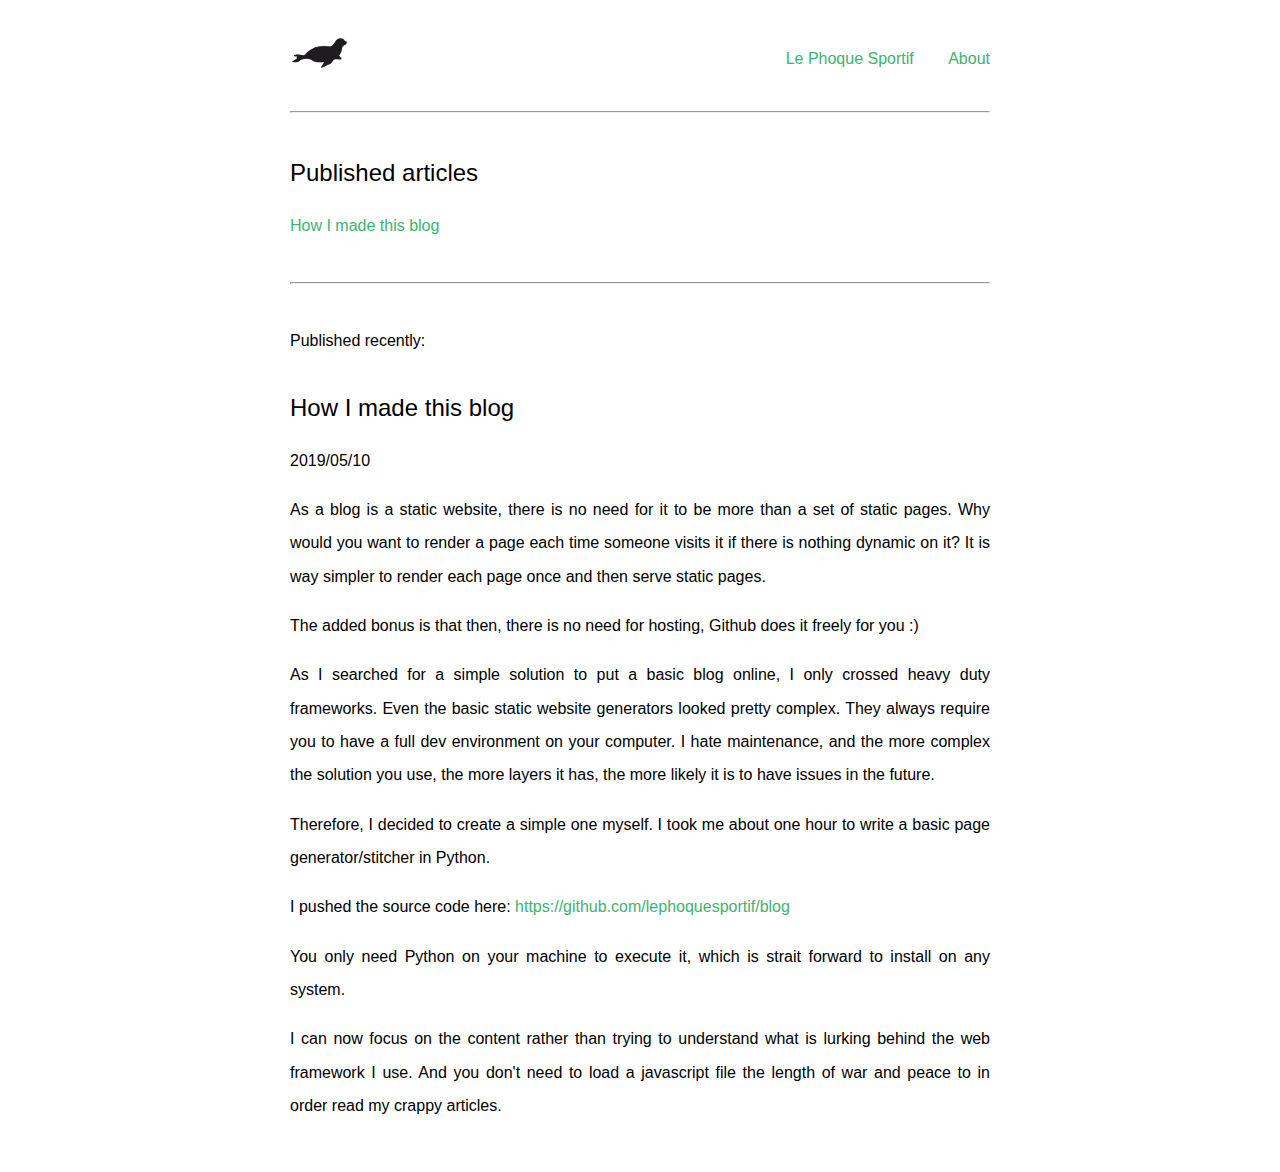
<file: docs/index.html>
<html>
<head>
	<title>le phoque sportif</title>
	<link rel="stylesheet" href="css.css">
	<link rel="icon" type="image/png" href="favicon.png">
</head>
<body>
	<div class="banner">
		<div id="logo">
			<a href="index.html"><img src="phoque.png" alt="phoque"></a>
		</div>
		<div id=menu>
			<nav>
				<ul>
				  	<li><a href="index.html">Le Phoque Sportif</a></li>
				  	<li><a href="about.html">About</a></li>
				</ul>
			</nav>
		</div>
	</div>
	<div class="clear">
	</div>
	<hr><h1>Published articles</h1>
<ul><li><a href="How_I_made_this_blog.html">How I made this blog</a></li></ul>
<hr>
<p>Published recently:</p>
<h1>
	How I made this blog
</h1>

<p>
	2019/05/10
</p>

<p>
	As a blog is a static website, there is no need for it to be more than a set of static pages. Why would you want to render a page each time someone visits it if there is nothing dynamic on it? It is way simpler to render each page once and then serve static pages.
</p>

<p>
	The added bonus is that then, there is no need for hosting, Github does it freely for you :)
</p>

<p>
	As I searched for a simple solution to put a basic blog online, I only crossed heavy duty frameworks. Even the basic static website generators looked pretty complex. They always require you to have a full dev environment on your computer. I hate maintenance, and the more complex the solution you use, the more layers it has, the more likely it is to have issues in the future.
</p>

<p>
	Therefore, I decided to create a simple one myself. I took me about one hour to write a basic page generator/stitcher in Python.
</p>

<p>
	I pushed the source code here: <a href="https://github.com/lephoquesportif/blog">https://github.com/lephoquesportif/blog</a>
</p>

<p>
	You only need Python on your machine to execute it, which is strait forward to install on any system.
</p>

<p>
	I can now focus on the content rather than trying to understand what is lurking behind the web framework I use. And you don't need to load a javascript file the length of war and peace to in order read my crappy articles.
</p>
	</body>

<script async src="https://www.googletagmanager.com/gtag/js?id=UA-139886389-1"></script>
<script>
  window.dataLayer = window.dataLayer || [];
  function gtag(){dataLayer.push(arguments);}
  gtag('js', new Date());

  gtag('config', 'UA-139886389-1');
</script>

</html>
</file>
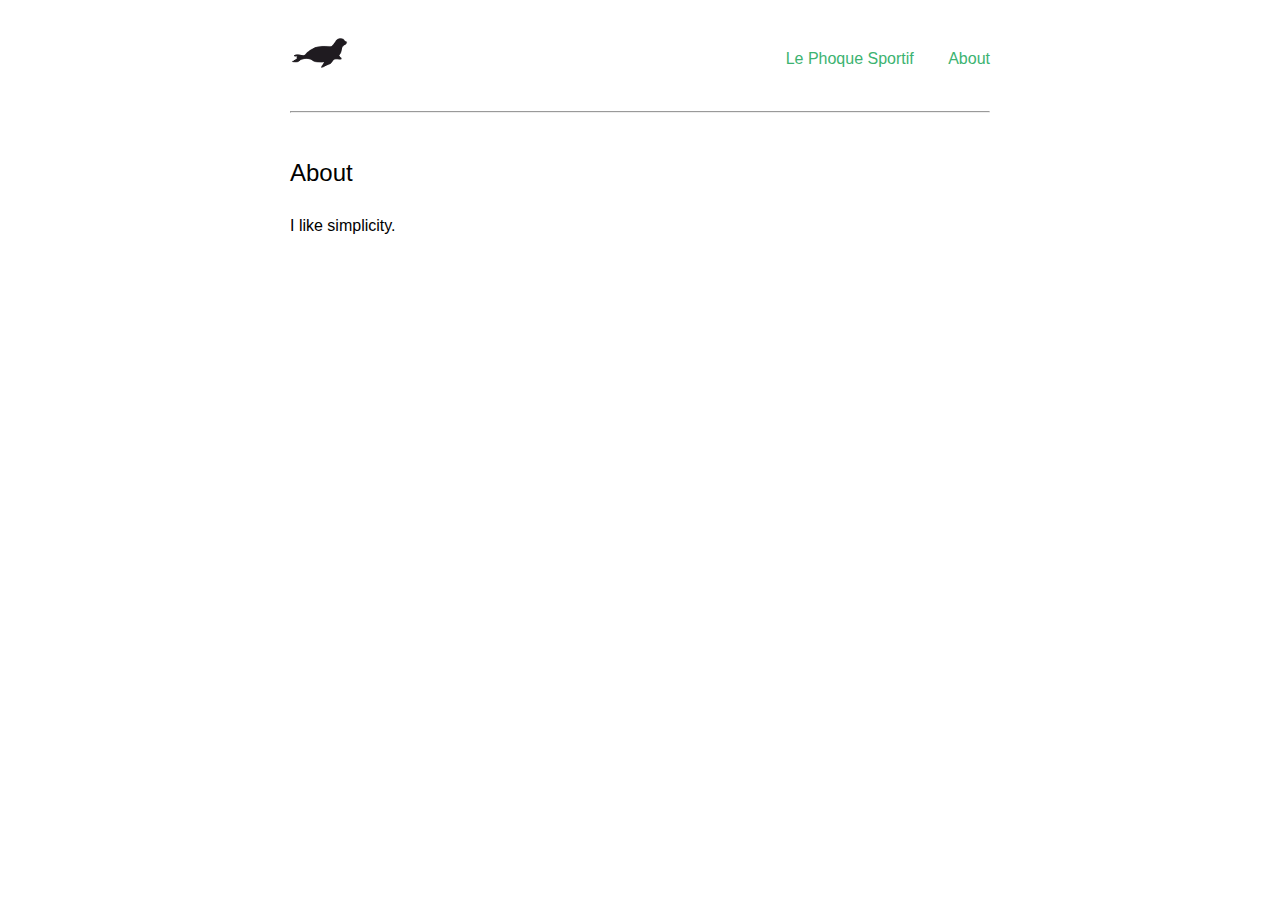
<file: docs/about.html>
<html>
<head>
	<title>le phoque sportif</title>
	<link rel="stylesheet" href="css.css">
	<link rel="icon" type="image/png" href="favicon.png">
</head>
<body>
	<div class="banner">
		<div id="logo">
			<a href="index.html"><img src="phoque.png" alt="phoque"></a>
		</div>
		<div id=menu>
			<nav>
				<ul>
				  	<li><a href="index.html">Le Phoque Sportif</a></li>
				  	<li><a href="about.html">About</a></li>
				</ul>
			</nav>
		</div>
	</div>
	<div class="clear">
	</div>
	<hr><h1>About</h1>

<p>I like simplicity.</p>
	</body>

<script async src="https://www.googletagmanager.com/gtag/js?id=UA-139886389-1"></script>
<script>
  window.dataLayer = window.dataLayer || [];
  function gtag(){dataLayer.push(arguments);}
  gtag('js', new Date());

  gtag('config', 'UA-139886389-1');
</script>

</html>
</file>
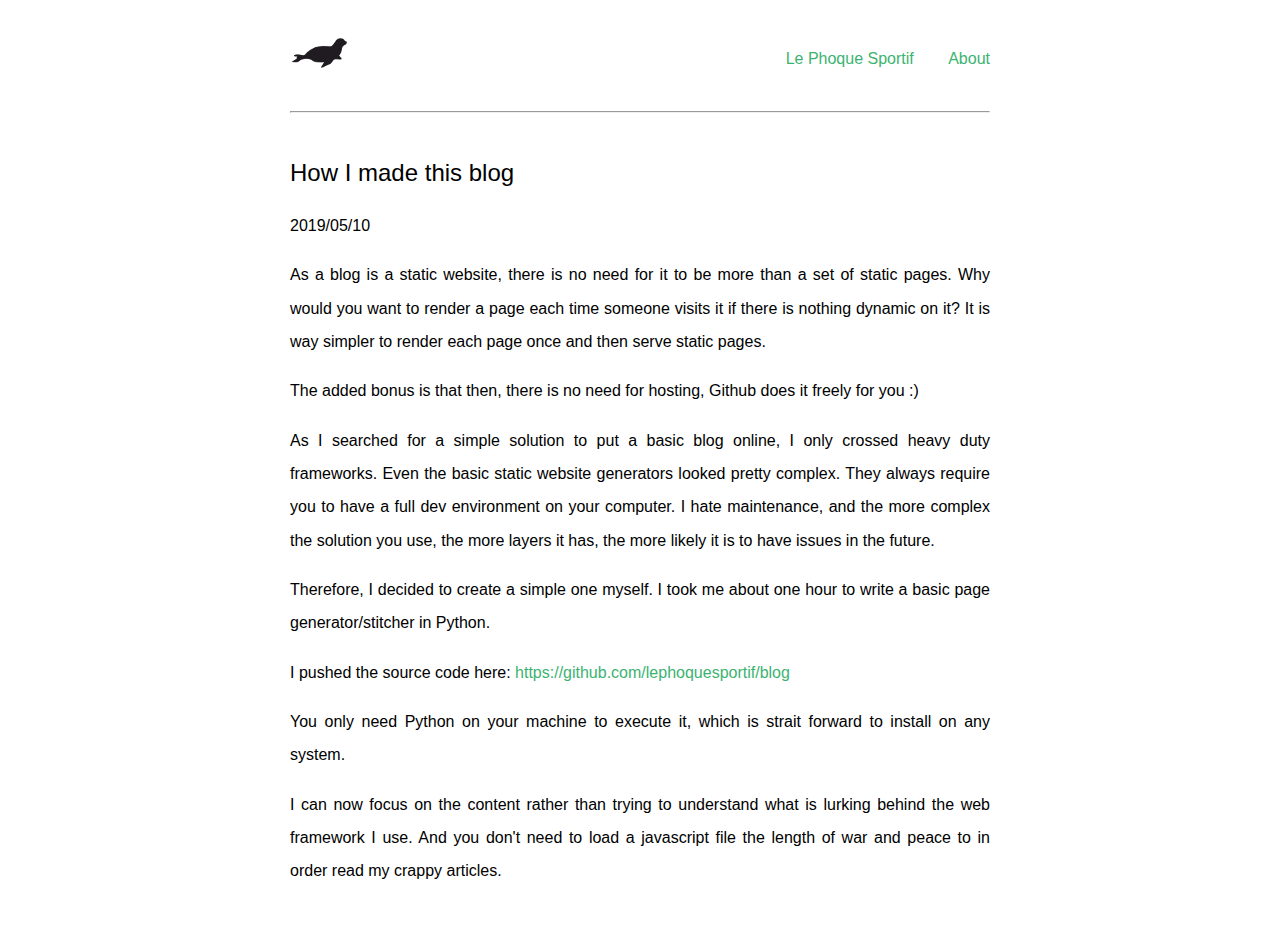
<file: docs/How_I_made_this_blog.html>
<html>
<head>
	<title>le phoque sportif</title>
	<link rel="stylesheet" href="css.css">
	<link rel="icon" type="image/png" href="favicon.png">
</head>
<body>
	<div class="banner">
		<div id="logo">
			<a href="index.html"><img src="phoque.png" alt="phoque"></a>
		</div>
		<div id=menu>
			<nav>
				<ul>
				  	<li><a href="index.html">Le Phoque Sportif</a></li>
				  	<li><a href="about.html">About</a></li>
				</ul>
			</nav>
		</div>
	</div>
	<div class="clear">
	</div>
	<hr>
<h1>
	How I made this blog
</h1>

<p>
	2019/05/10
</p>

<p>
	As a blog is a static website, there is no need for it to be more than a set of static pages. Why would you want to render a page each time someone visits it if there is nothing dynamic on it? It is way simpler to render each page once and then serve static pages.
</p>

<p>
	The added bonus is that then, there is no need for hosting, Github does it freely for you :)
</p>

<p>
	As I searched for a simple solution to put a basic blog online, I only crossed heavy duty frameworks. Even the basic static website generators looked pretty complex. They always require you to have a full dev environment on your computer. I hate maintenance, and the more complex the solution you use, the more layers it has, the more likely it is to have issues in the future.
</p>

<p>
	Therefore, I decided to create a simple one myself. I took me about one hour to write a basic page generator/stitcher in Python.
</p>

<p>
	I pushed the source code here: <a href="https://github.com/lephoquesportif/blog">https://github.com/lephoquesportif/blog</a>
</p>

<p>
	You only need Python on your machine to execute it, which is strait forward to install on any system.
</p>

<p>
	I can now focus on the content rather than trying to understand what is lurking behind the web framework I use. And you don't need to load a javascript file the length of war and peace to in order read my crappy articles.
</p>
	</body>

<script async src="https://www.googletagmanager.com/gtag/js?id=UA-139886389-1"></script>
<script>
  window.dataLayer = window.dataLayer || [];
  function gtag(){dataLayer.push(arguments);}
  gtag('js', new Date());

  gtag('config', 'UA-139886389-1');
</script>

</html>
</file>
<file: docs/css.css>
body {
  font-size: 12pt;
  font-family: Arial, sans-serif;
  color: black;
  line-height: 25pt;
  padding: 5px;
  padding-bottom: 50px;
  max-width: 700px;
  margin: auto;
}

h1 {
  font-size: 18pt;
  line-height: 40px;
  font-weight: normal;
  margin-top: 30px;
}

img {
  float: center;
}

a {
  text-decoration: none;
}

a:link, a:visited {
  color: #3CB371;
}

a:hover, a:active {
  color: green;
}

p {
  text-align: justify;
}

hr {
  margin-top: 40px;
  margin-bottom: 40px;
}

ul {
  list-style-type: none;
  padding: 0;
}

nav ul li {
  list-style-type: none;
  display: inline;
  padding-left: 30px;
}

#logo {
    height: 36px;
    width: 60px;
    margin-top: 30px;
    float: left;
}

#menu {
    height: 36px;
    margin-top: 21px;
    float: right;
}

.banner {
  height: 60px;
  width: 100%;
}

.clear {
  clear: both;
}
</file>
